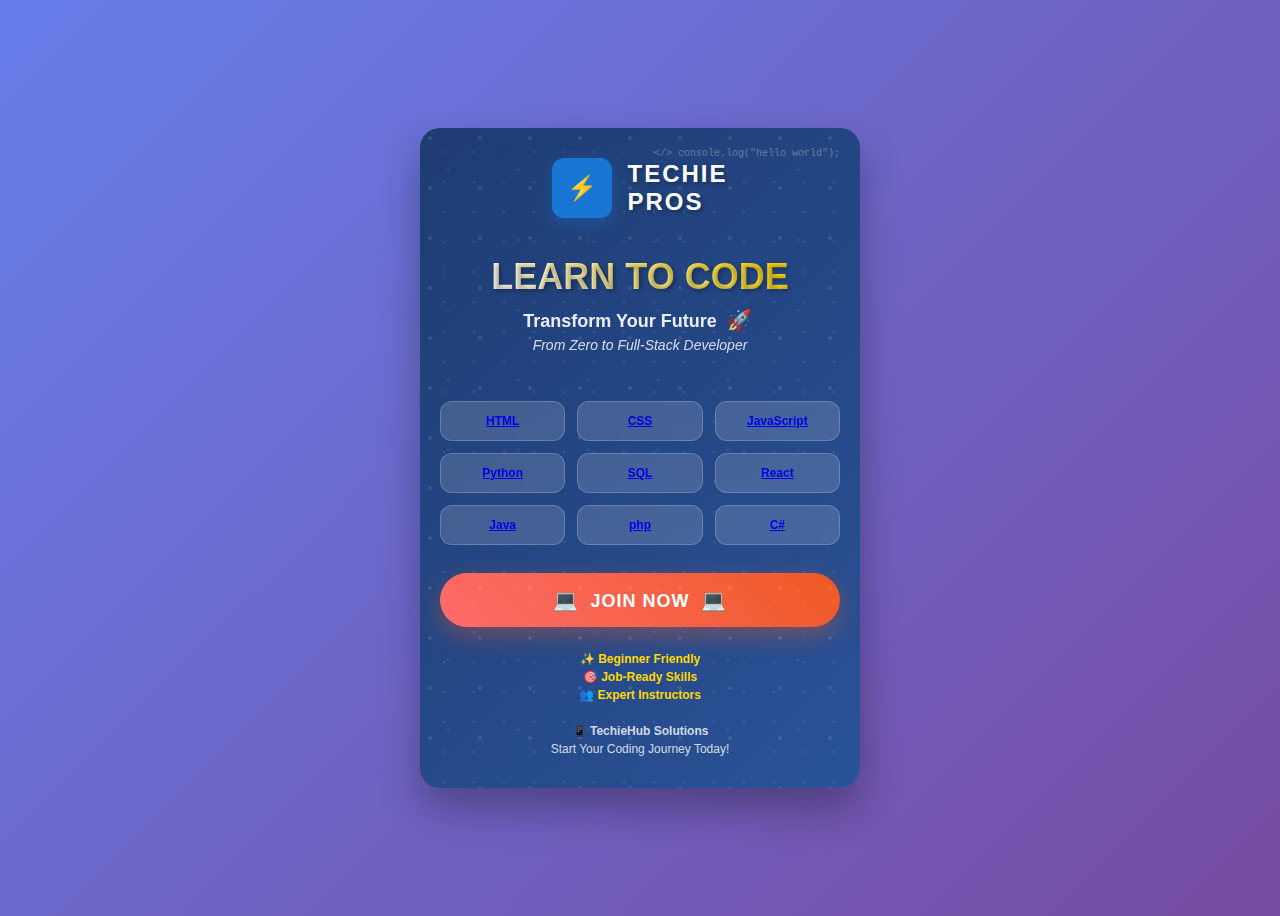
<file: index.html>
<!DOCTYPE html>
<html lang="en">
<head>
    <meta charset="UTF-8">
    <meta name="viewport" content="width=device-width, initial-scale=1.0">
    <title>TechieHub Solutions - Coding Classes</title>
    <link rel="stylesheet" href="logo.css">

    
</head>
<body>
    <div class="poster">
        <div class="tiktok-effect"></div>
        <div class="background-pattern"></div>
        <div class="code-animation">&lt;/&gt; console.log("hello world");</div>
        
        <div class="logo-section">
            <div class="logo">
                <div class="circuit-pattern">⚡</div>
            </div>
            <div class="brand-name">TECHIE<br>PROS</div>
        </div>

        <div class="main-headline">
            <div class="headline-primary">LEARN TO CODE</div>
            <div class="headline-secondary">Transform Your Future <span class="emoji">🚀</span></div>
            <div class="subtitle">From Zero to Full-Stack Developer</div>
        </div>

        <div class="skills-grid">
            <div class="skill-badge"><a href="about.html">HTML</a></div>
            <div class="skill-badge"><a href="aboutcss.html">CSS</a></div>
            <div class="skill-badge"><a href="aboutjavascript.html">JavaScript</a></div>
            <div class="skill-badge"><a href="aboutpython.html">Python</a></div>
            <div class="skill-badge"><a href="aboutsql.html">SQL</a></div>
            <div class="skill-badge"><a href="aboutReact.html">React</a></div>
            <div class="skill-badge"><a href="aboutjava.html">Java</a></div>
            <div class="skill-badge"><a href="aboutphp.html">php</a></div>
            <div class="skill-badge"><a href="aboutsharp.html">C#</a></div>
        </div>

       <div class="cta-section">
    <a href="https://wa.me/254726894129?text=Hey%20Kevin%2C%20am%20interested%20in%20the%20coding%20lessons" target="_blank">
        <button class="cta-button">
            <span class="emoji">💻</span> JOIN NOW <span class="emoji">💻</span>
        </button>
    </a>
</div>

            <div class="contact-info">
                <div><span class="highlight">✨ Beginner Friendly</span></div>
                <div><span class="highlight">🎯 Job-Ready Skills</span></div>
                <div><span class="highlight">👥 Expert Instructors</span></div>
                <br>
                <div>📱 <strong>TechieHub Solutions</strong></div>
                <div>Start Your Coding Journey Today!</div>
            </div>
        </div>
    </div>

    <script>
        
        document.addEventListener('DOMContentLoaded', function() {
            const skillBadges = document.querySelectorAll('.skill-badge');
            
            skillBadges.forEach((badge, index) => {
                badge.addEventListener('mouseenter', function() {
                    this.style.transform = 'scale(1.1) rotate(5deg)';
                    this.style.background = 'rgba(255,215,0,0.3)';
                });
                
                badge.addEventListener('mouseleave', function() {
                    this.style.transform = 'scale(1) rotate(0deg)';
                    this.style.background = 'rgba(255,255,255,0.15)';
                });
            });

            const headline = document.querySelector('.headline-primary');
            let originalText = headline.textContent;
            
            setInterval(() => {
                headline.style.transform = 'scale(1.05)';
                setTimeout(() => {
                    headline.style.transform = 'scale(1)';
                }, 200);
            }, 3000);
        });
    </script>
</body>
</html>
</file>
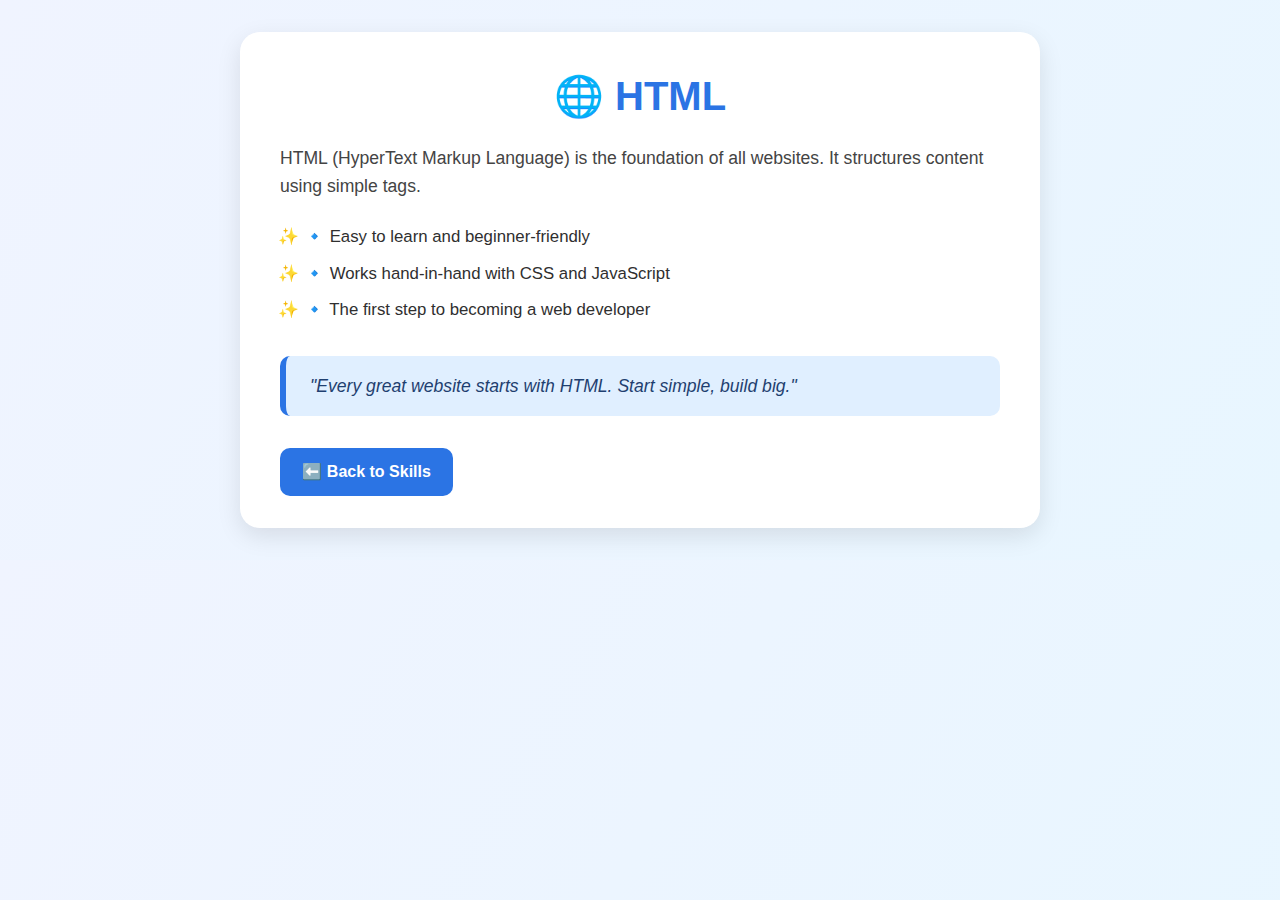
<file: about.html>
<!DOCTYPE html>
<html lang="en">
<head>
  <meta charset="UTF-8">
  <title>Learn HTML - TechieHub</title>
  <link rel="stylesheet" href="skills.css">
</head>
<body>
  <div class="skill-page">
    <h1>🌐 HTML</h1>
    <p>HTML (HyperText Markup Language) is the foundation of all websites. It structures content using simple tags.</p>
    <ul>
      <li>🔹 Easy to learn and beginner-friendly</li>
      <li>🔹 Works hand-in-hand with CSS and JavaScript</li>
      <li>🔹 The first step to becoming a web developer</li>
    </ul>
    <blockquote>"Every great website starts with HTML. Start simple, build big."</blockquote>
    <a href="index.html" class="back-link">⬅️ Back to Skills</a>
  </div>
</body>
</html>
</file>
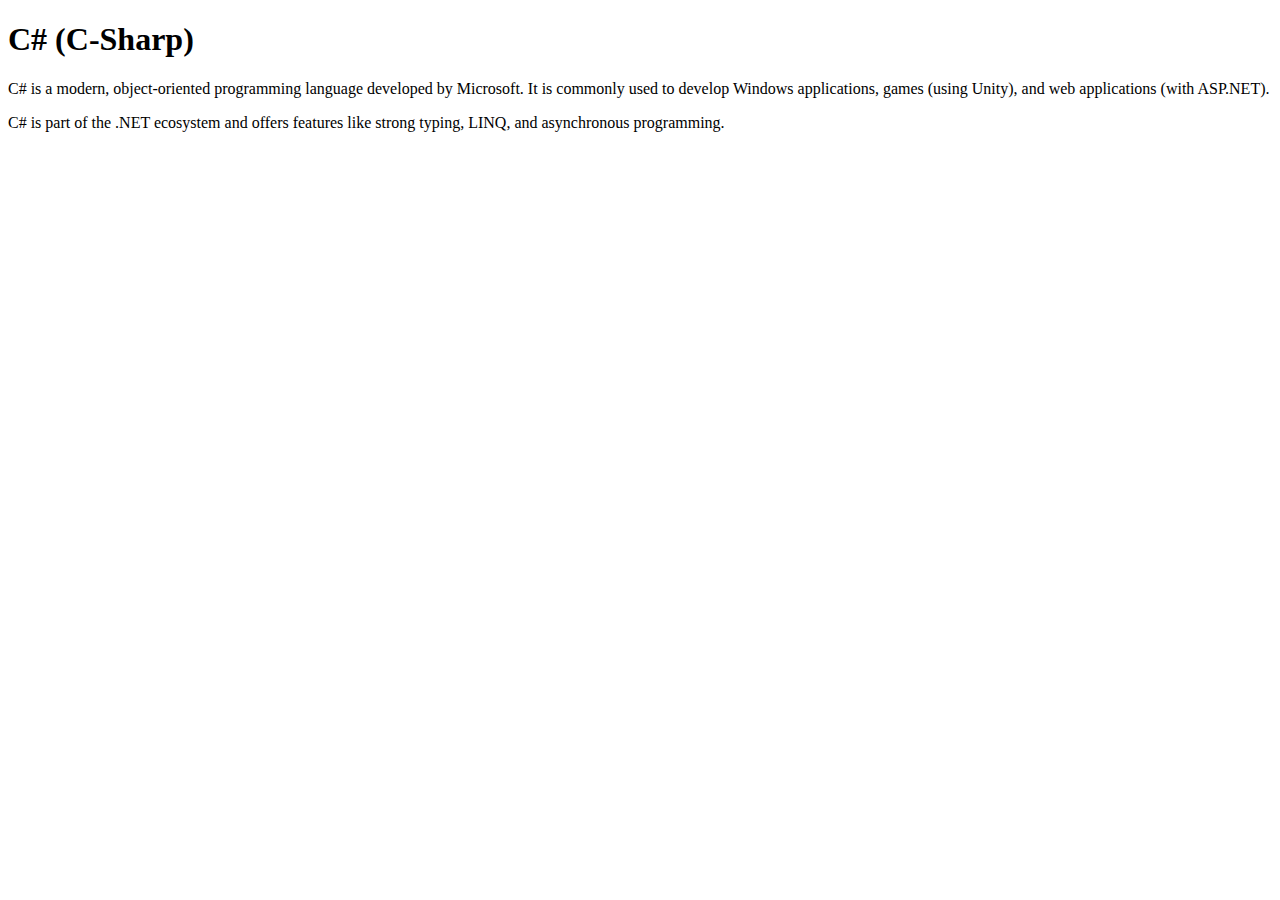
<file: aboutC#.html>
<!DOCTYPE html>
<html lang="en">
<head><meta charset="UTF-8"><title>C#</title></head>
<body>
    <h1>C# (C-Sharp)</h1>
    <p>C# is a modern, object-oriented programming language developed by Microsoft. It is commonly used to develop Windows applications, games (using Unity), and web applications (with ASP.NET).</p>
    <p>C# is part of the .NET ecosystem and offers features like strong typing, LINQ, and asynchronous programming.</p>
</body>
</html>
</file>
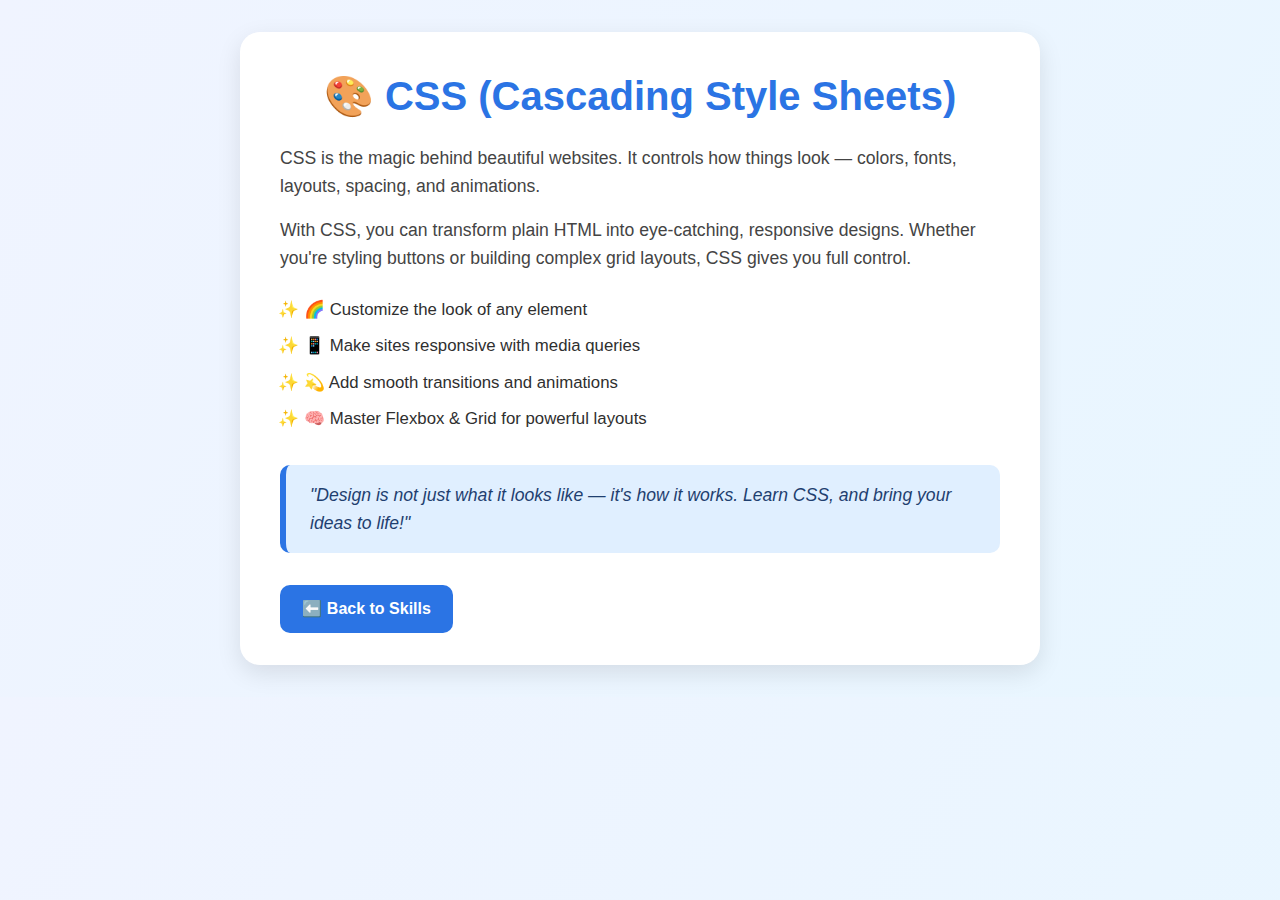
<file: aboutcss.html>
<!DOCTYPE html>
<html lang="en">
<head>
  <meta charset="UTF-8">
  <title>Learn CSS - TechieHub</title>
  <link rel="stylesheet" href="skills.css">
</head>
<body>
  <div class="skill-page">
    <h1>🎨 CSS (Cascading Style Sheets)</h1>

    <p>
      CSS is the magic behind beautiful websites. It controls how things look — colors, fonts, layouts, spacing, and animations.
    </p>

    <p>
      With CSS, you can transform plain HTML into eye-catching, responsive designs. Whether you're styling buttons or building complex grid layouts, CSS gives you full control.
    </p>

    <ul>
      <li>🌈 Customize the look of any element</li>
      <li>📱 Make sites responsive with media queries</li>
      <li>💫 Add smooth transitions and animations</li>
      <li>🧠 Master Flexbox & Grid for powerful layouts</li>
    </ul>

    <blockquote>
      "Design is not just what it looks like — it's how it works. Learn CSS, and bring your ideas to life!"
    </blockquote>

    <a href="index.html" class="back-link">⬅️ Back to Skills</a>
  </div>
</body>
</html>
</file>
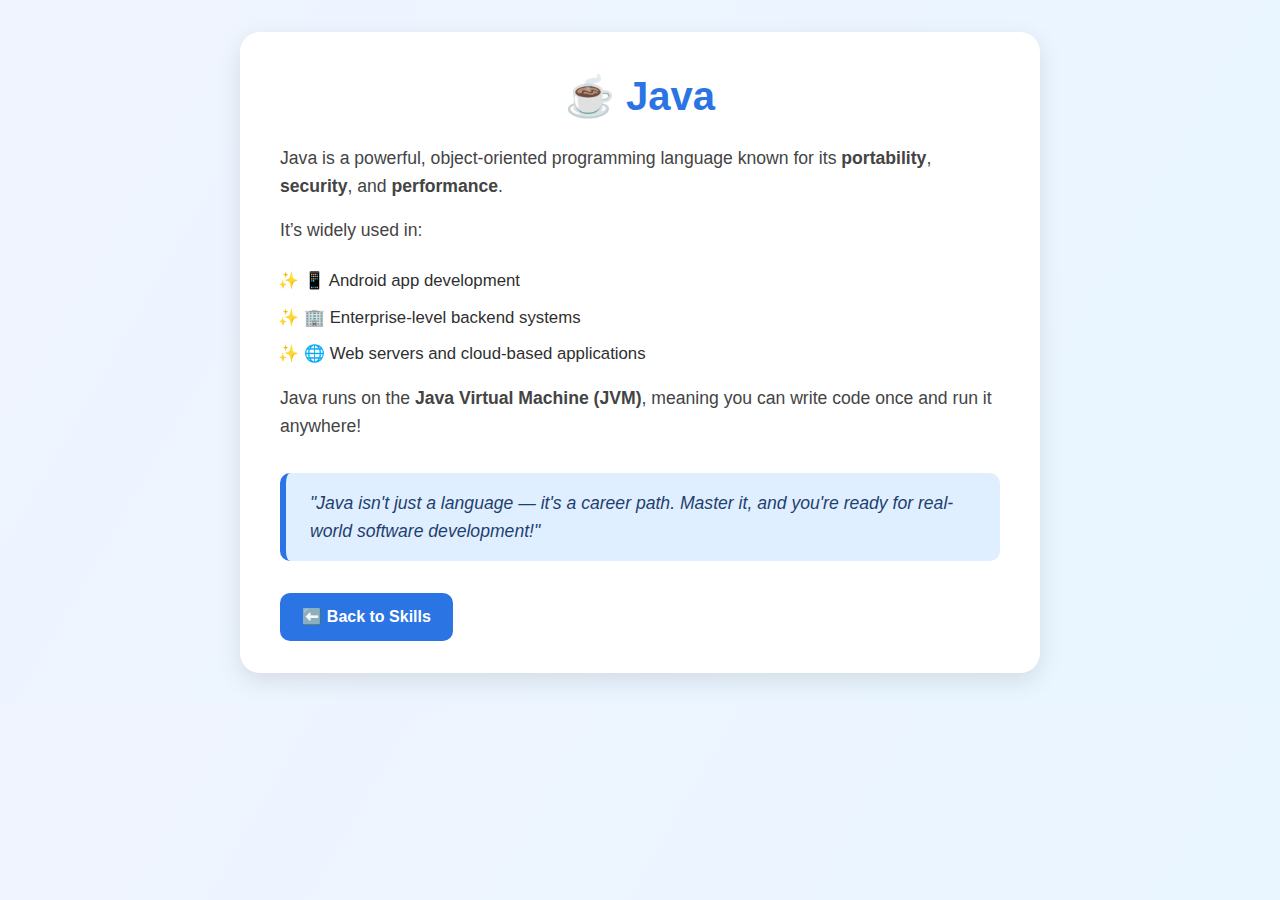
<file: aboutjava.html>
<!DOCTYPE html>
<html lang="en">
<head>
  <meta charset="UTF-8">
  <title>Java - TechieHub</title>
  <link rel="stylesheet" href="skills.css">
</head>
<body>
  <div class="skill-page">
    <h1>☕ Java</h1>

    <p>
      Java is a powerful, object-oriented programming language known for its <strong>portability</strong>, <strong>security</strong>, and <strong>performance</strong>.
    </p>

    <p>
      It’s widely used in:
      <ul>
        <li>📱 Android app development</li>
        <li>🏢 Enterprise-level backend systems</li>
        <li>🌐 Web servers and cloud-based applications</li>
      </ul>
    </p>

    <p>
      Java runs on the <strong>Java Virtual Machine (JVM)</strong>, meaning you can write code once and run it anywhere!
    </p>

    <blockquote>
      "Java isn't just a language — it's a career path. Master it, and you're ready for real-world software development!"
    </blockquote>

    <a href="index.html" class="back-link">⬅️ Back to Skills</a>
  </div>
</body>
</html>
</file>
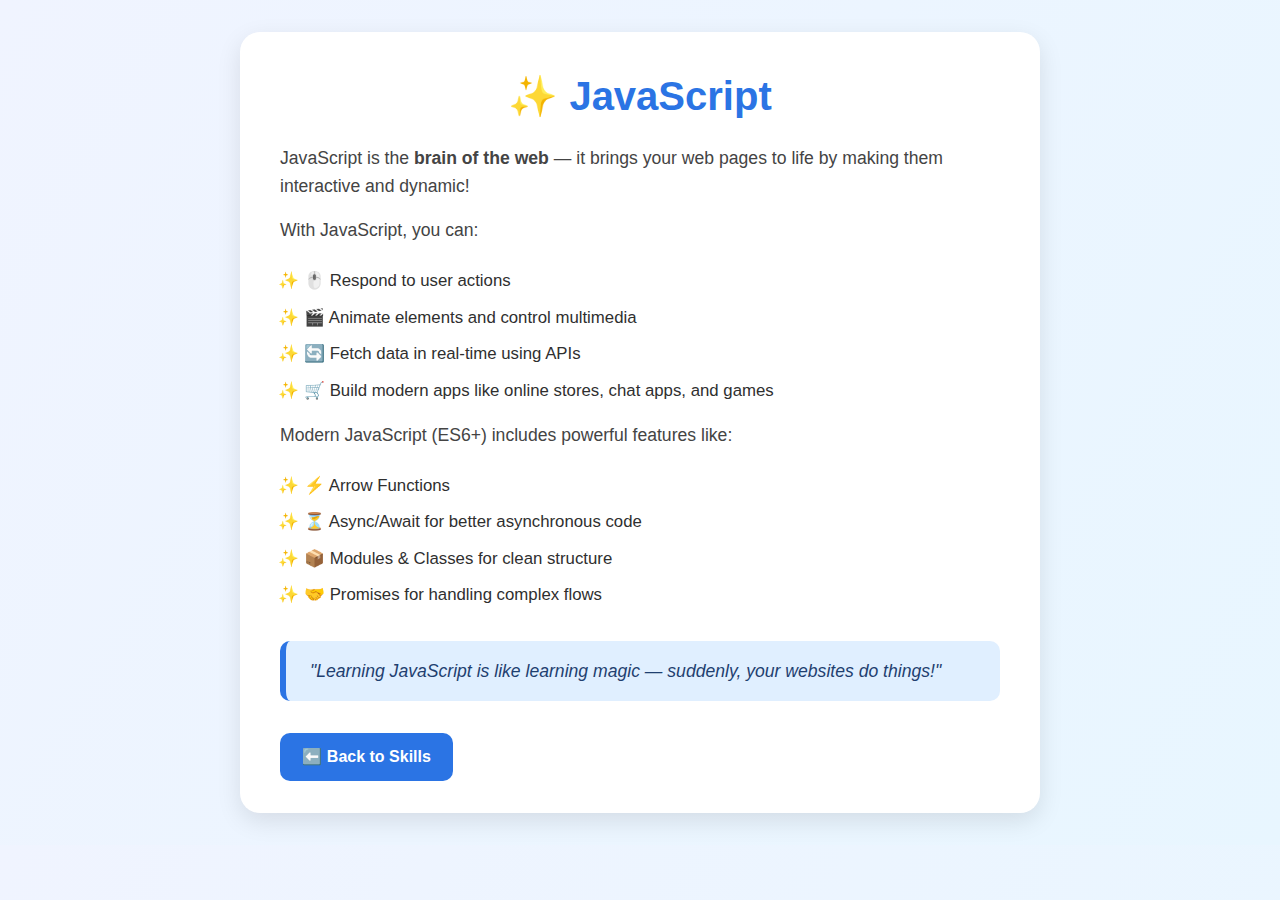
<file: aboutjavascript.html>
<!DOCTYPE html>
<html lang="en">
<head>
  <meta charset="UTF-8">
  <title>JavaScript - TechieHub</title>
  <link rel="stylesheet" href="skills.css">
</head>
<body>
  <div class="skill-page">
    <h1>✨ JavaScript</h1>

    <p>
      JavaScript is the <strong>brain of the web</strong> — it brings your web pages to life by making them interactive and dynamic!
    </p>

    <p>
      With JavaScript, you can:
      <ul>
        <li>🖱️ Respond to user actions</li>
        <li>🎬 Animate elements and control multimedia</li>
        <li>🔄 Fetch data in real-time using APIs</li>
        <li>🛒 Build modern apps like online stores, chat apps, and games</li>
      </ul>
    </p>

    <p>
      Modern JavaScript (ES6+) includes powerful features like:
      <ul>
        <li>⚡ Arrow Functions</li>
        <li>⏳ Async/Await for better asynchronous code</li>
        <li>📦 Modules & Classes for clean structure</li>
        <li>🤝 Promises for handling complex flows</li>
      </ul>
    </p>

    <blockquote>
      "Learning JavaScript is like learning magic — suddenly, your websites do things!"
    </blockquote>

    <a href="index.html" class="back-link">⬅️ Back to Skills</a>
  </div>
</body>
</html>
</file>
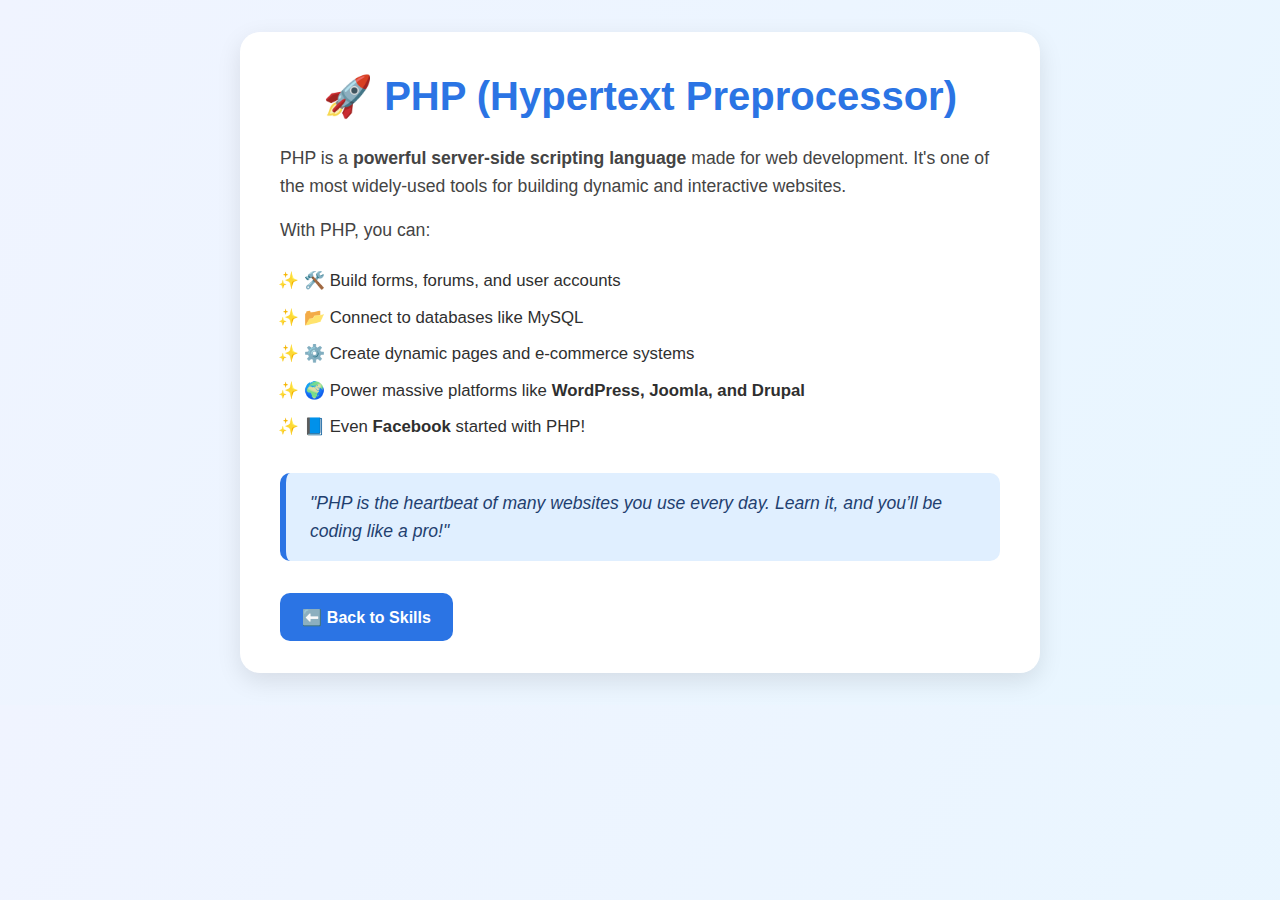
<file: aboutphp.html>
<!DOCTYPE html>
<html lang="en">
<head>
  <meta charset="UTF-8">
  <title>PHP - TechieHub</title>
  <link rel="stylesheet" href="skills.css">
</head>
<body>
  <div class="skill-page">
    <h1>🚀 PHP (Hypertext Preprocessor)</h1>

    <p>
      PHP is a <strong>powerful server-side scripting language</strong> made for web development. It's one of the most widely-used tools for building dynamic and interactive websites.
    </p>

    <p>
      With PHP, you can:
      <ul>
        <li>🛠️ Build forms, forums, and user accounts</li>
        <li>📂 Connect to databases like MySQL</li>
        <li>⚙️ Create dynamic pages and e-commerce systems</li>
        <li>🌍 Power massive platforms like <strong>WordPress, Joomla, and Drupal</strong></li>
        <li>📘 Even <strong>Facebook</strong> started with PHP!</li>
      </ul>
    </p>

    <blockquote>
      "PHP is the heartbeat of many websites you use every day. Learn it, and you’ll be coding like a pro!"
    </blockquote>

    <a href="index.html" class="back-link">⬅️ Back to Skills</a>
  </div>
</body>
</html>
</file>
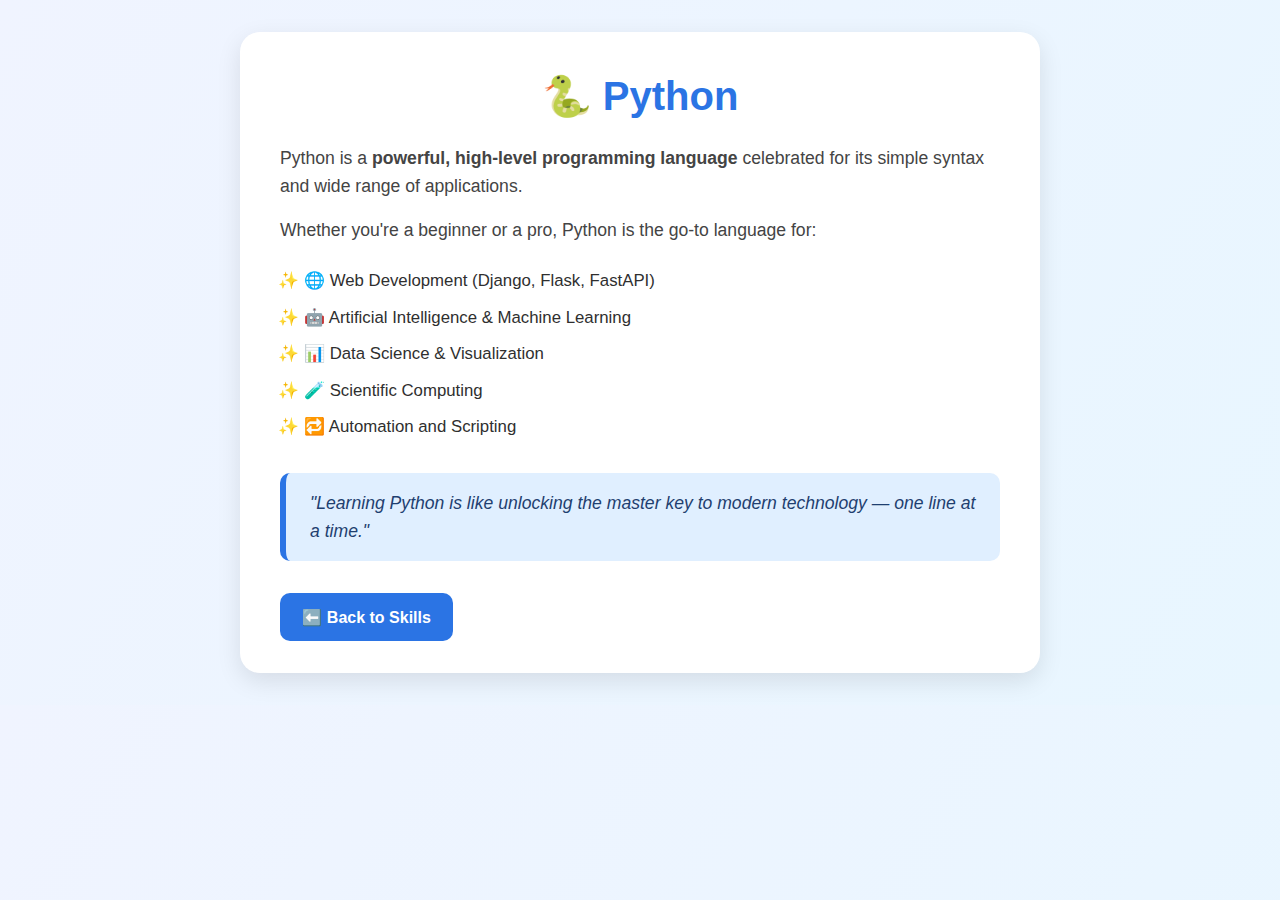
<file: aboutpython.html>
<!DOCTYPE html>
<html lang="en">
<head>
  <meta charset="UTF-8">
  <title>Python - TechieHub</title>
  <link rel="stylesheet" href="skills.css">
</head>
<body>
  <div class="skill-page">
    <h1>🐍 Python</h1>

    <p>
      Python is a <strong>powerful, high-level programming language</strong> celebrated for its simple syntax and wide range of applications.
    </p>

    <p>
      Whether you're a beginner or a pro, Python is the go-to language for:
      <ul>
        <li>🌐 Web Development (Django, Flask, FastAPI)</li>
        <li>🤖 Artificial Intelligence & Machine Learning</li>
        <li>📊 Data Science & Visualization</li>
        <li>🧪 Scientific Computing</li>
        <li>🔁 Automation and Scripting</li>
      </ul>
    </p>

    <blockquote>
      "Learning Python is like unlocking the master key to modern technology — one line at a time."
    </blockquote>

    <a href="logo.html" class="back-link">⬅️ Back to Skills</a>
  </div>
</body>
</html>
</file>
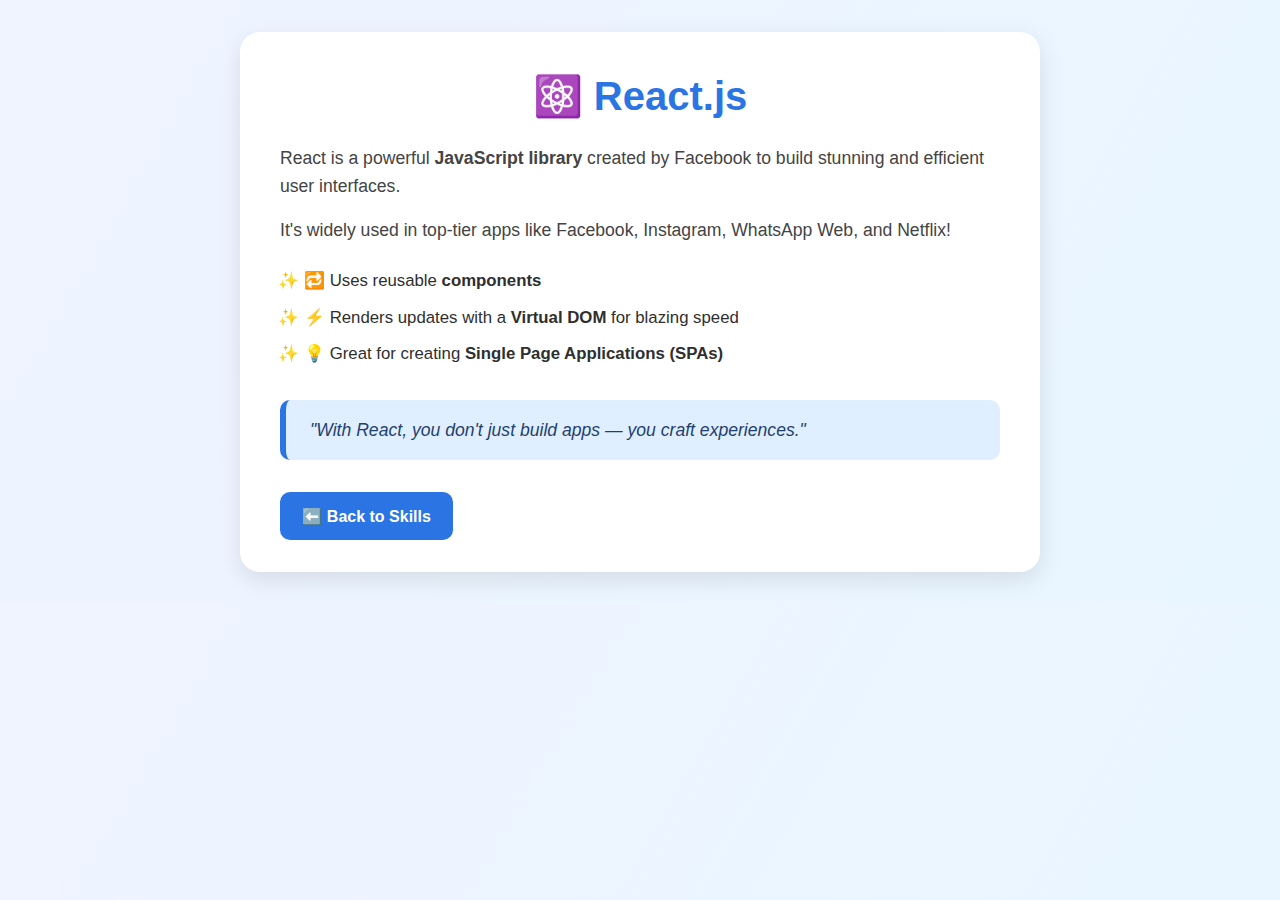
<file: aboutReact.html>
<!DOCTYPE html>
<html lang="en">
<head>
  <meta charset="UTF-8">
  <title>React.js - TechieHub</title>
  <link rel="stylesheet" href="skills.css">
</head>
<body>
  <div class="skill-page">
    <h1>⚛️ React.js</h1>

    <p>
      React is a powerful <strong>JavaScript library</strong> created by Facebook to build stunning and efficient user interfaces.
    </p>

    <p>
      It's widely used in top-tier apps like Facebook, Instagram, WhatsApp Web, and Netflix!
    </p>

    <ul>
      <li>🔁 Uses reusable <strong>components</strong></li>
      <li>⚡ Renders updates with a <strong>Virtual DOM</strong> for blazing speed</li>
      <li>💡 Great for creating <strong>Single Page Applications (SPAs)</strong></li>
    </ul>

    <blockquote>
      "With React, you don't just build apps — you craft experiences."
    </blockquote>

    <a href="index.html" class="back-link">⬅️ Back to Skills</a>
  </div>
</body>
</html>
</file>
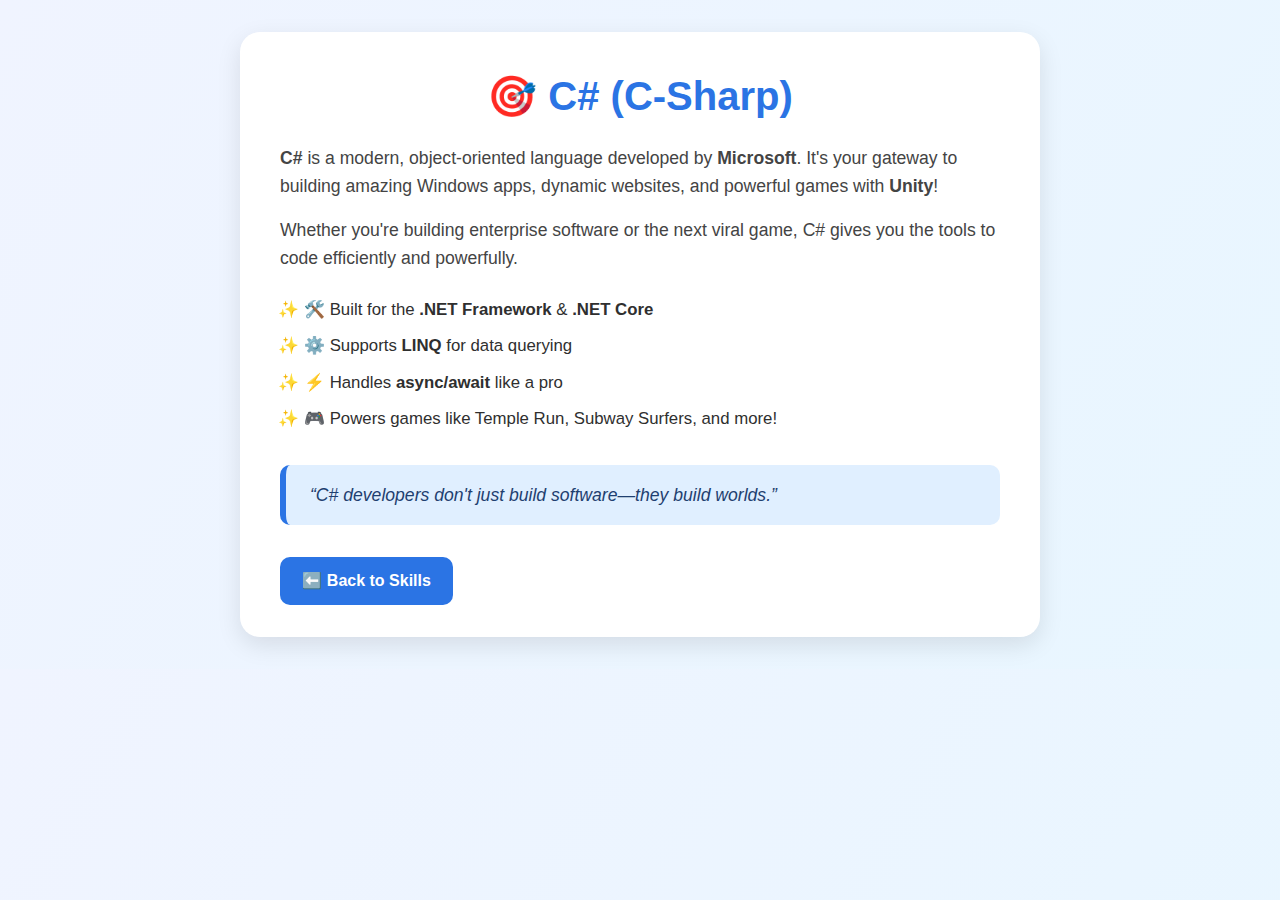
<file: aboutsharp.html>
<!DOCTYPE html>
<html lang="en">
<head>
  <meta charset="UTF-8">
  <title>C# - TechieHub</title>
  <link rel="stylesheet" href="skills.css">
</head>
<body>
  <div class="skill-page">
    <h1>🎯 C# (C-Sharp)</h1>

    <p>
      <strong>C#</strong> is a modern, object-oriented language developed by <strong>Microsoft</strong>. It's your gateway to building amazing Windows apps, dynamic websites, and powerful games with <strong>Unity</strong>!
    </p>

    <p>
      Whether you're building enterprise software or the next viral game, C# gives you the tools to code efficiently and powerfully.
    </p>

    <ul>
      <li>🛠️ Built for the <strong>.NET Framework</strong> & <strong>.NET Core</strong></li>
      <li>⚙️ Supports <strong>LINQ</strong> for data querying</li>
      <li>⚡ Handles <strong>async/await</strong> like a pro</li>
      <li>🎮 Powers games like Temple Run, Subway Surfers, and more!</li>
    </ul>

    <blockquote>
      “C# developers don't just build software—they build worlds.”
    </blockquote>

    <a href="index.html" class="back-link">⬅️ Back to Skills</a>
  </div>
</body>
</html>
</file>
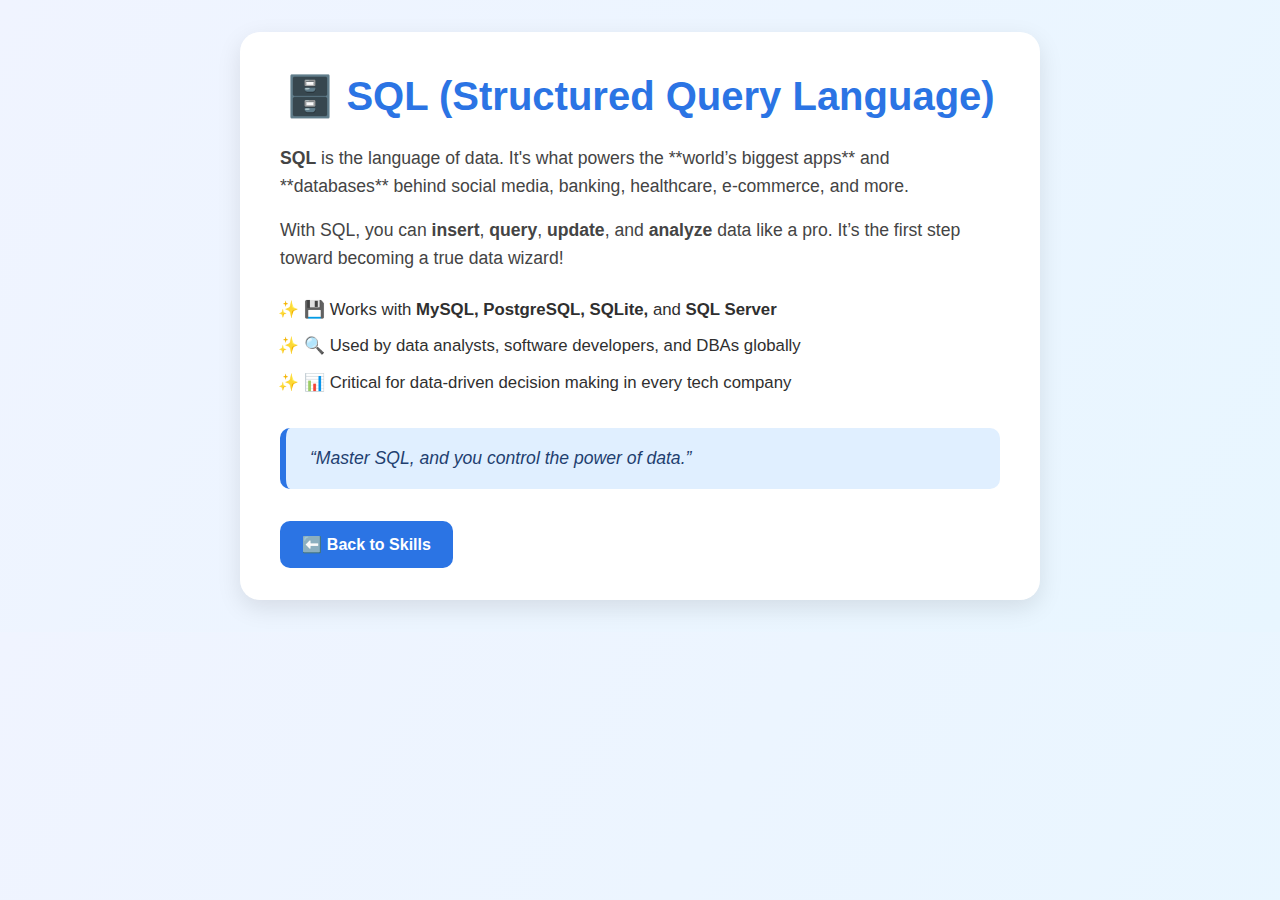
<file: aboutsql.html>
<!DOCTYPE html>
<html lang="en">
<head>
  <meta charset="UTF-8">
  <title>SQL - TechieHub</title>
  <link rel="stylesheet" href="skills.css">
</head>
<body>
  <div class="skill-page">
    <h1>🗄️ SQL (Structured Query Language)</h1>

    <p>
      <strong>SQL</strong> is the language of data. It's what powers the **world’s biggest apps** and **databases** behind social media, banking, healthcare, e-commerce, and more.
    </p>

    <p>
      With SQL, you can <strong>insert</strong>, <strong>query</strong>, <strong>update</strong>, and <strong>analyze</strong> data like a pro. It’s the first step toward becoming a true data wizard!
    </p>

    <ul>
      <li>💾 Works with <strong>MySQL, PostgreSQL, SQLite,</strong> and <strong>SQL Server</strong></li>
      <li>🔍 Used by data analysts, software developers, and DBAs globally</li>
      <li>📊 Critical for data-driven decision making in every tech company</li>
    </ul>

    <blockquote>
      “Master SQL, and you control the power of data.”
    </blockquote>

    <a href="index.html" class="back-link">⬅️ Back to Skills</a>
  </div>
</body>
</html>
</file>
<file: logo.css>
<style>
        * {
            margin: 0;
            padding: 0;
            box-sizing: border-box;
        }

        body {
            font-family: 'Arial', sans-serif;
            background: linear-gradient(135deg, #667eea 0%, #764ba2 100%);
            min-height: 100vh;
            display: flex;
            align-items: center;
            justify-content: center;
            overflow: hidden;
        }

        .poster {
            width: 400px;
            height: 600px;
            background: linear-gradient(135deg, #1e3c72 0%, #2a5298 100%);
            border-radius: 20px;
            box-shadow: 0 20px 40px rgba(0,0,0,0.3);
            position: relative;
            overflow: hidden;
            display: flex;
            flex-direction: column;
            align-items: center;
            justify-content: space-between;
            padding: 30px 20px;
            animation: float 6s ease-in-out infinite;
        }

        @keyframes float {
            0%, 100% { transform: translateY(0px) rotate(0deg); }
            50% { transform: translateY(-10px) rotate(1deg); }
        }

        .background-pattern {
            position: absolute;
            top: 0;
            left: 0;
            width: 100%;
            height: 100%;
            opacity: 0.1;
            background-image: 
                radial-gradient(circle at 20% 20%, #fff 2px, transparent 2px),
                radial-gradient(circle at 80% 80%, #fff 1px, transparent 1px),
                radial-gradient(circle at 40% 60%, #fff 1px, transparent 1px);
            background-size: 50px 50px, 30px 30px, 70px 70px;
            animation: twinkle 4s ease-in-out infinite;
        }

        @keyframes twinkle {
            0%, 100% { opacity: 0.1; }
            50% { opacity: 0.2; }
        }

        .logo-section {
            display: flex;
            align-items: center;
            gap: 15px;
            margin-bottom: 10px;
        }

        .logo {
            width: 60px;
            height: 60px;
            background: #1976d2;
            border-radius: 12px;
            display: flex;
            align-items: center;
            justify-content: center;
            position: relative;
            box-shadow: 0 5px 15px rgba(25, 118, 210, 0.4);
        }

        .circuit-pattern {
            color: white;
            font-size: 24px;
            font-weight: bold;
        }

        .brand-name {
            color: white;
            font-size: 24px;
            font-weight: 900;
            text-transform: uppercase;
            letter-spacing: 2px;
            text-shadow: 2px 2px 4px rgba(0,0,0,0.3);
        }

        .main-headline {
            text-align: center;
            color: white;
            margin: 20px 0;
        }

        .headline-primary {
            font-size: 36px;
            font-weight: 900;
            margin-bottom: 10px;
            background: linear-gradient(45deg, #fff, #ffd700);
            -webkit-background-clip: text;
            -webkit-text-fill-color: transparent;
            background-clip: text;
            text-shadow: 2px 2px 4px rgba(0,0,0,0.3);
            animation: glow 2s ease-in-out infinite alternate;
        }

        @keyframes glow {
            from { filter: drop-shadow(0 0 5px rgba(255,215,0,0.5)); }
            to { filter: drop-shadow(0 0 20px rgba(255,215,0,0.8)); }
        }

        .headline-secondary {
            font-size: 18px;
            font-weight: 600;
            opacity: 0.9;
            margin-bottom: 5px;
            
        }

        .subtitle {
            font-size: 14px;
            opacity: 0.8;
            font-style: italic;
        }

        .skills-grid {
            display: grid;
            grid-template-columns: repeat(3, 1fr);
            gap: 12px;
            width: 100%;
            margin: 20px 0;
        }

        .skill-badge {
            background: rgba(255,255,255,0.15);
            backdrop-filter: blur(10px);
            border: 1px solid rgba(255,255,255,0.2);
            border-radius: 12px;
            padding: 12px 8px;
            text-align: center;
            color: white;
            font-weight: 600;
            font-size: 12px;
            transition: all 0.3s ease;
            animation: pulse 2s ease-in-out infinite;
        }

        .skill-badge:nth-child(1) { animation-delay: 0s; }
        .skill-badge:nth-child(2) { animation-delay: 0.2s; }
        .skill-badge:nth-child(3) { animation-delay: 0.4s; }
        .skill-badge:nth-child(4) { animation-delay: 0.6s; }
        .skill-badge:nth-child(5) { animation-delay: 0.8s; }
        .skill-badge:nth-child(6) { animation-delay: 1s; }

        @keyframes pulse {
            0%, 100% { transform: scale(1); box-shadow: 0 0 10px rgba(255,255,255,0.2); }
            50% { transform: scale(1.05); box-shadow: 0 0 20px rgba(255,255,255,0.4); }
        }

        .cta-section {
            text-align: center;
            width: 100%;
        }

        .cta-button {
            background: linear-gradient(45deg, #ff6b6b, #ee5a24);
            color: white;
            border: none;
            border-radius: 50px;
            padding: 15px 30px;
            font-size: 18px;
            font-weight: 700;
            text-transform: uppercase;
            letter-spacing: 1px;
            cursor: pointer;
            box-shadow: 0 8px 25px rgba(238, 90, 36, 0.4);
            transition: all 0.3s ease;
            animation: bounce 2s ease-in-out infinite;
            margin-bottom: 15px;
            width: 100%;
        }

        @keyframes bounce {
            0%, 20%, 50%, 80%, 100% { transform: translateY(0); }
            40% { transform: translateY(-10px); }
            60% { transform: translateY(-5px); }
        }

        .cta-button:hover {
            transform: translateY(-5px);
            box-shadow: 0 15px 35px rgba(238, 90, 36, 0.6);
        }

        .contact-info {
            color: rgba(255,255,255,0.8);
            font-size: 12px;
            text-align: center;
            line-height: 1.5;
        }

        .highlight {
            color: #ffd700;
            font-weight: bold;
        }

        .emoji {
            font-size: 20px;
            margin: 0 5px;
        }

        .code-animation {
            position: absolute;
            top: 20px;
            right: 20px;
            color: rgba(255,255,255,0.3);
            font-family: 'Courier New', monospace;
            font-size: 10px;
            animation: typing 4s steps(20) infinite;
        }

        @keyframes typing {
            0%, 50% { opacity: 0; }
            51%, 100% { opacity: 1; }
        }

        .tiktok-effect {
            position: absolute;
            width: 100%;
            height: 100%;
            pointer-events: none;
        }

        .tiktok-effect::before {
            content: '';
            position: absolute;
            top: -2px;
            left: -2px;
            right: -2px;
            bottom: -2px;
            background: linear-gradient(45deg, #ff0050, #00f5ff, #ff0050, #00f5ff);
            border-radius: 22px;
            z-index: -1;
            animation: tiktok-border 3s linear infinite;
        }

        @keyframes tiktok-border {
            0% { background-position: 0% 50%; }
            50% { background-position: 100% 50%; }
            100% { background-position: 0% 50%; }
        }
    </style>
</file>
<file: skills.css>
/* Reset & Base Styles */
* {
  margin: 0;
  padding: 0;
  box-sizing: border-box;
}

body {
  font-family: 'Segoe UI', Tahoma, Geneva, Verdana, sans-serif;
  line-height: 1.6;
  background: linear-gradient(120deg, #f0f4ff, #e8f6ff);
  color: #333;
  padding: 2rem;
  display: flex;
  justify-content: center;
}

.skill-page {
  background: #ffffff;
  border-radius: 20px;
  padding: 2rem 2.5rem;
  max-width: 800px;
  box-shadow: 0 8px 25px rgba(0, 0, 0, 0.1);
  animation: fadeIn 0.8s ease;
  transition: transform 0.3s ease-in-out;
}

.skill-page:hover {
  transform: translateY(-5px);
}

h1 {
  font-size: 2.5rem;
  color: #2b74e4;
  margin-bottom: 1rem;
  text-align: center;
  animation: slideDown 0.6s ease-out;
}

p {
  font-size: 1.1rem;
  margin: 1rem 0;
  color: #444;
}

ul {
  margin-top: 1.5rem;
  padding-left: 1.5rem;
}

ul li {
  margin-bottom: 0.6rem;
  font-size: 1.05rem;
  color: #2f2f2f;
  list-style-type: '✨ ';
}

blockquote {
  margin-top: 2rem;
  padding: 1rem 1.5rem;
  background: #e0efff;
  border-left: 6px solid #2b74e4;
  font-style: italic;
  color: #1f3f70;
  font-size: 1.1rem;
  border-radius: 10px;
}

a.back-link {
  display: inline-block;
  margin-top: 2rem;
  text-decoration: none;
  background-color: #2b74e4;
  color: white;
  padding: 0.7rem 1.4rem;
  border-radius: 10px;
  font-weight: bold;
  transition: background-color 0.3s ease;
}

a.back-link:hover {
  background-color: #1e5bc7;
}

/* Animations */
@keyframes fadeIn {
  from {
    opacity: 0;
    transform: translateY(20px);
  }
  to {
    opacity: 1;
    transform: translateY(0);
  }
}

@keyframes slideDown {
  from {
    opacity: 0;
    transform: translateY(-20px);
  }
  to {
    opacity: 1;
    transform: translateY(0);
  }
}
</file>
